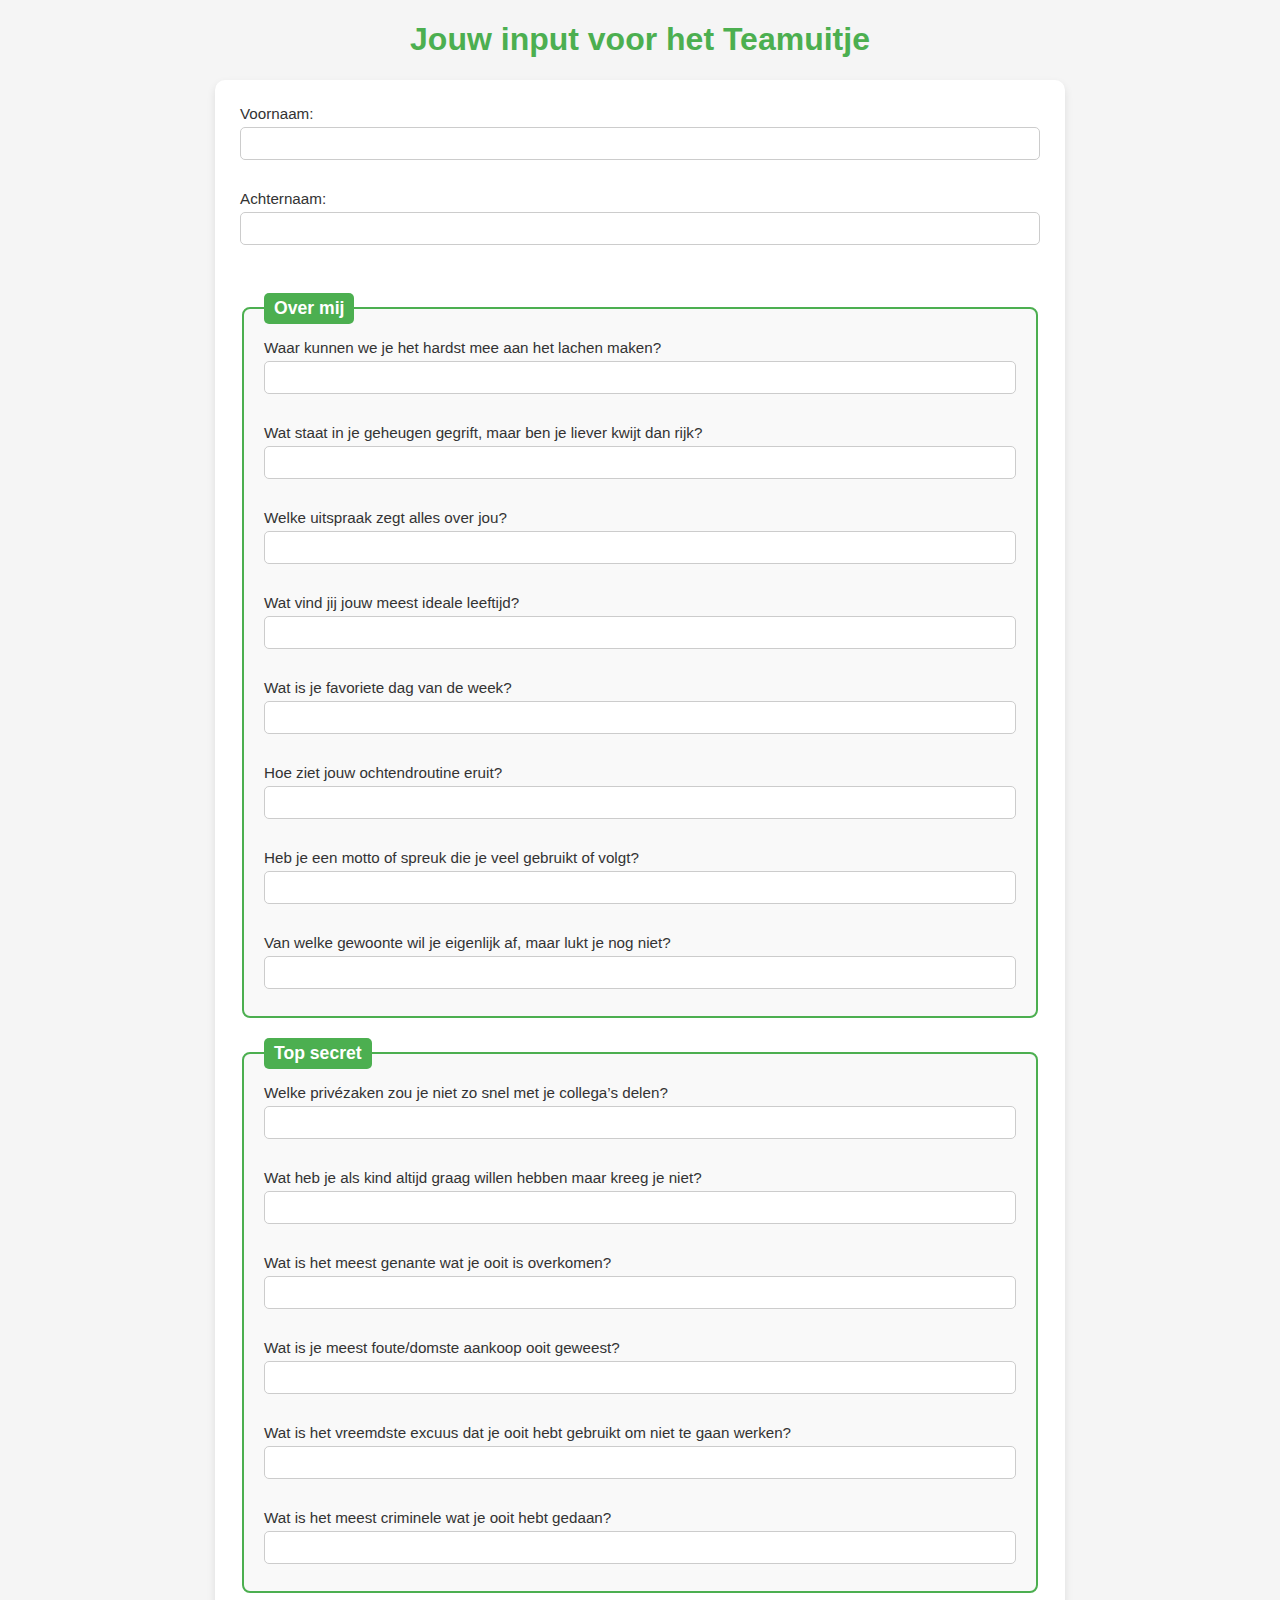
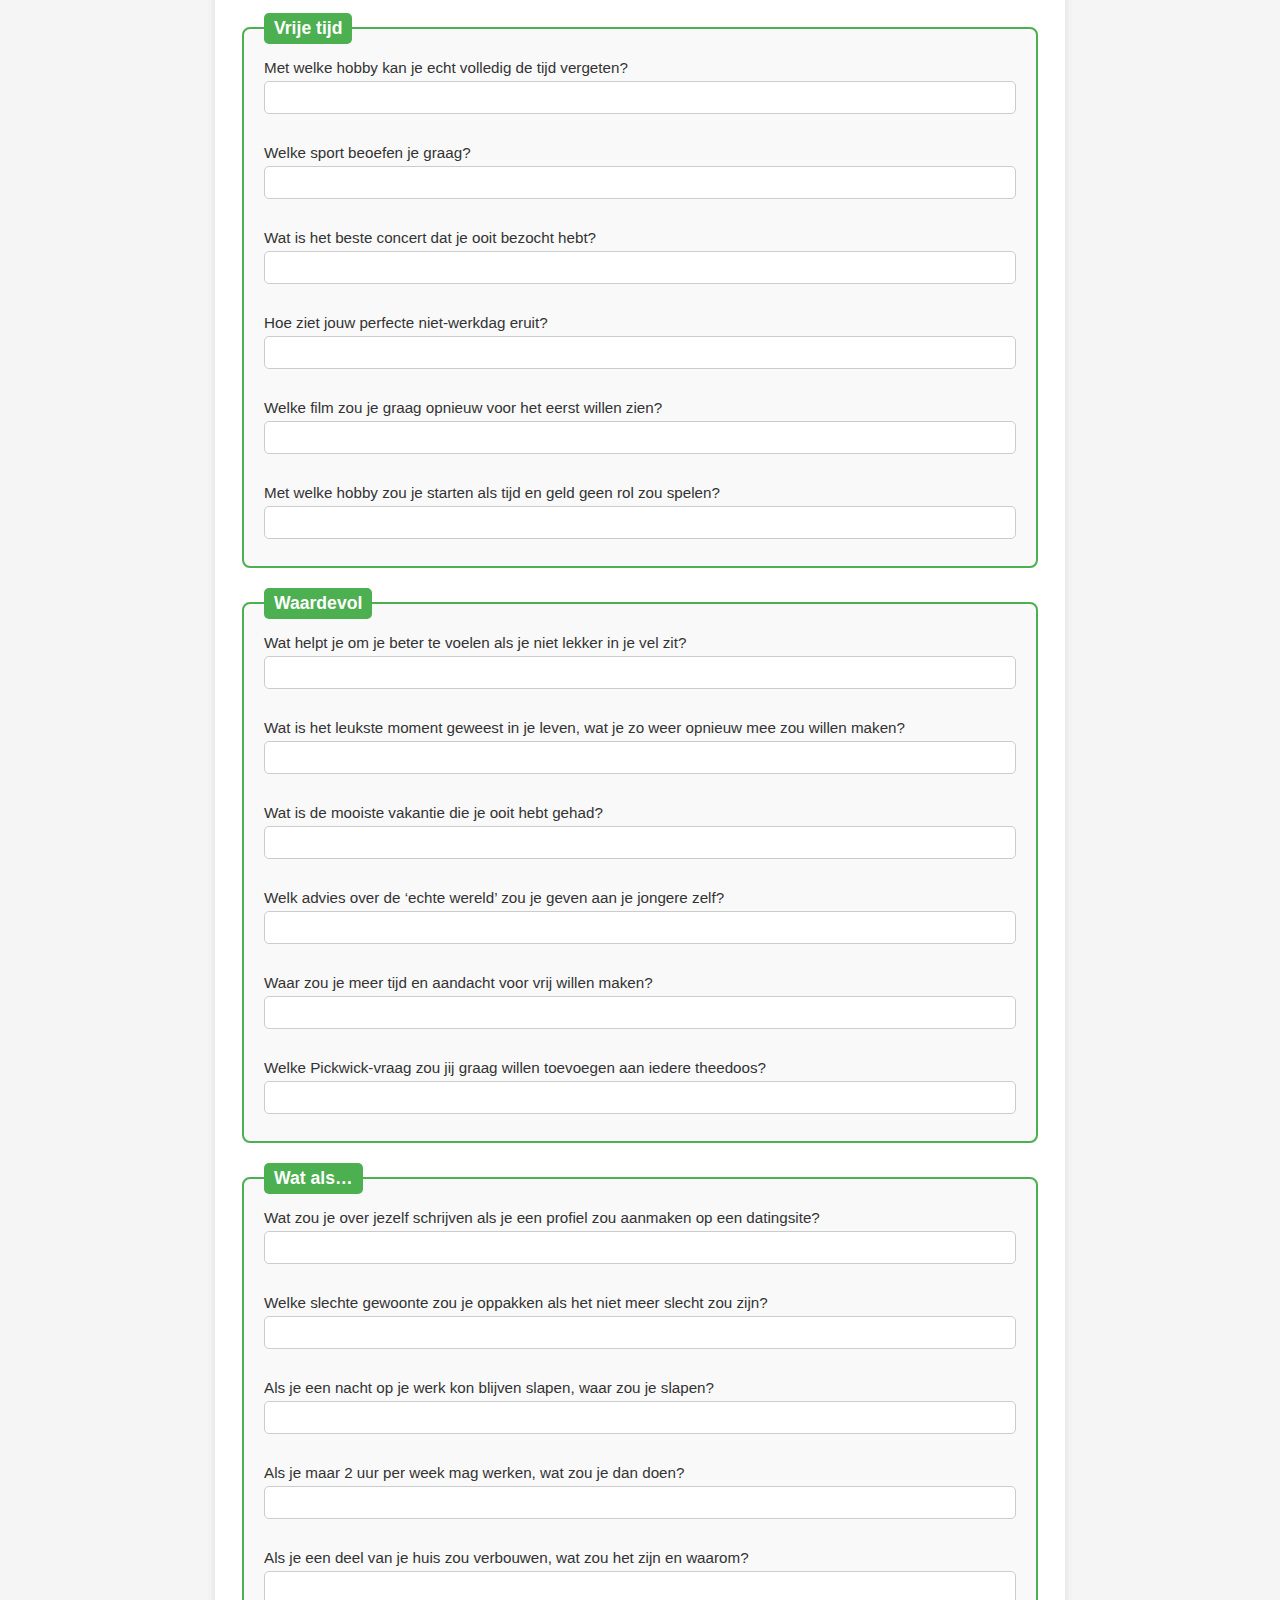
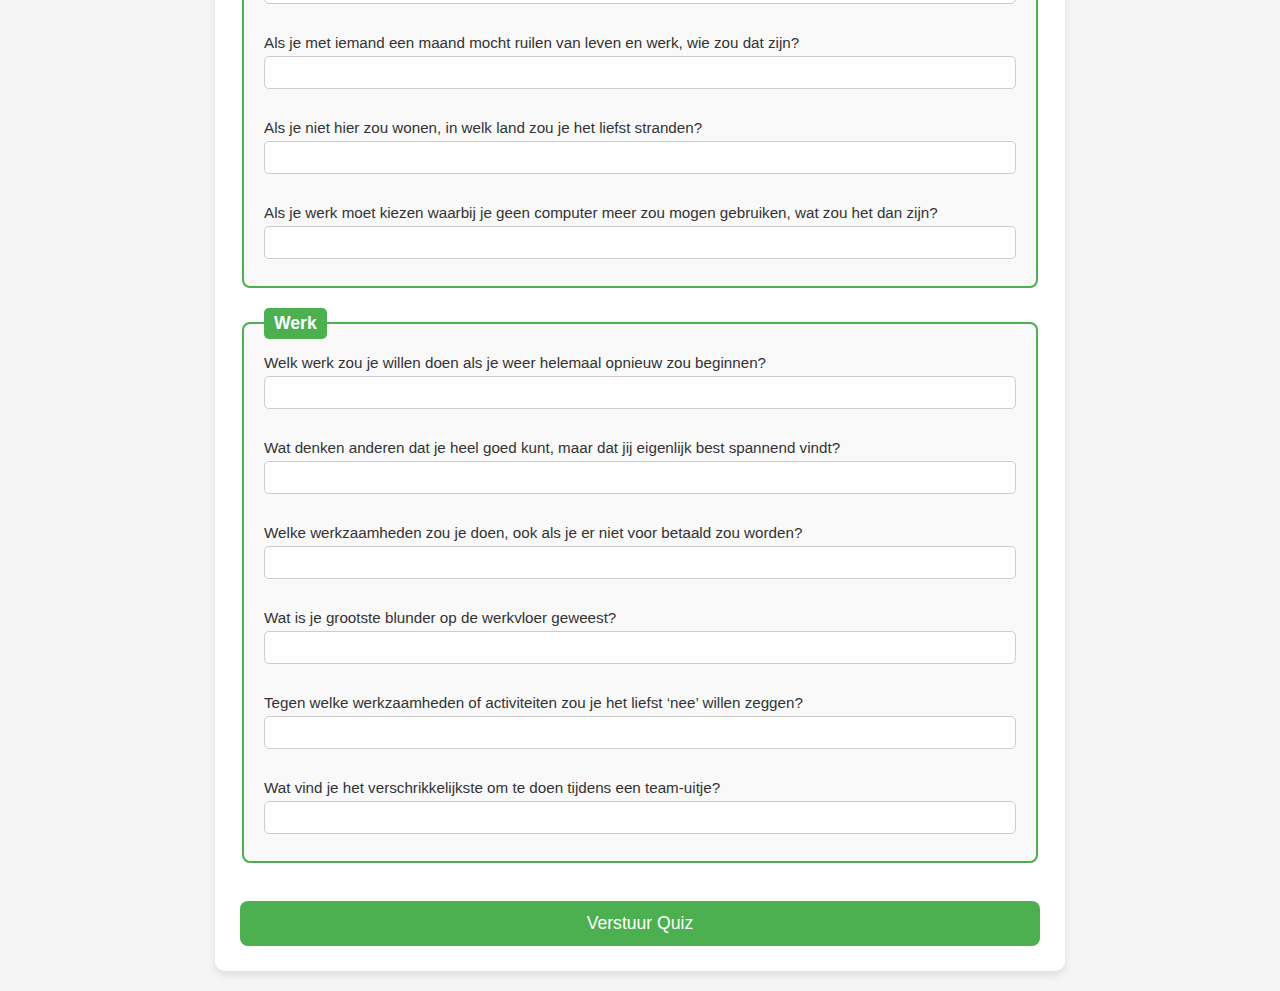
<file: index.html>
<!DOCTYPE html>
<html lang="nl">
<head>
  <meta charset="UTF-8">
  <meta name="viewport" content="width=device-width, initial-scale=1.0">
  <title>Teamuitje</title>
  <link rel="stylesheet" href="style.css">
</head>
<body>
  <h1>Jouw input voor het Teamuitje</h1>

  <form id="quizForm">
    <!-- Voornaam / Achternaam -->
    <label>Voornaam: <input type="text" name="voornaam" required></label><br>
    <label>Achternaam: <input type="text" name="achternaam" required></label><br><br>

    <!-- Rubriek 1: Over mij -->
    <fieldset>
      <legend>Over mij</legend>
      <label>Waar kunnen we je het hardst mee aan het lachen maken?<br>
        <input type="text" name="over_mij_1" >
      </label><br>
      <label>Wat staat in je geheugen gegrift, maar ben je liever kwijt dan rijk?<br>
        <input type="text" name="over_mij_2" >
      </label><br>
      <label>Welke uitspraak zegt alles over jou?<br>
        <input type="text" name="over_mij_3" >
      </label><br>
      <label>Wat vind jij jouw meest ideale leeftijd?<br>
        <input type="text" name="over_mij_4" >
      </label><br>
      <label>Wat is je favoriete dag van de week?<br>
        <input type="text" name="over_mij_5" >
      </label><br>
      <label>Hoe ziet jouw ochtendroutine eruit?<br>
        <input type="text" name="over_mij_6" >
      </label><br>
      <label>Heb je een motto of spreuk die je veel gebruikt of volgt?<br>
        <input type="text" name="over_mij_7" >
      </label><br>
      <label>Van welke gewoonte wil je eigenlijk af, maar lukt je nog niet?<br>
        <input type="text" name="over_mij_8" >
      </label>
    </fieldset>

    <!-- Rubriek 2: Top secret -->
    <fieldset>
      <legend>Top secret</legend>
      <label>Welke privézaken zou je niet zo snel met je collega’s delen?<br>
        <input type="text" name="top_secret_1" >
      </label><br>
      <label>Wat heb je als kind altijd graag willen hebben maar kreeg je niet?<br>
        <input type="text" name="top_secret_2" >
      </label><br>
      <label>Wat is het meest genante wat je ooit is overkomen?<br>
        <input type="text" name="top_secret_3" >
      </label><br>
      <label>Wat is je meest foute/domste aankoop ooit geweest?<br>
        <input type="text" name="top_secret_4" >
      </label><br>
      <label>Wat is het vreemdste excuus dat je ooit hebt gebruikt om niet te gaan werken?<br>
        <input type="text" name="top_secret_5" >
      </label><br>
      <label>Wat is het meest criminele wat je ooit hebt gedaan?<br>
        <input type="text" name="top_secret_6" >
      </label>
    </fieldset>

    <!-- Rubriek 3: Vrije tijd -->
    <fieldset>
      <legend>Vrije tijd</legend>
      <label>Met welke hobby kan je echt volledig de tijd vergeten?<br>
        <input type="text" name="vrije_tijd_1" >
      </label><br>
      <label>Welke sport beoefen je graag?<br>
        <input type="text" name="vrije_tijd_2" >
      </label><br>
      <label>Wat is het beste concert dat je ooit bezocht hebt?<br>
        <input type="text" name="vrije_tijd_3" >
      </label><br>
      <label>Hoe ziet jouw perfecte niet-werkdag eruit?<br>
        <input type="text" name="vrije_tijd_4" >
      </label><br>
      <label>Welke film zou je graag opnieuw voor het eerst willen zien?<br>
        <input type="text" name="vrije_tijd_5" >
      </label><br>
      <label>Met welke hobby zou je starten als tijd en geld geen rol zou spelen?<br>
        <input type="text" name="vrije_tijd_6" >
      </label>
    </fieldset>

    <!-- Rubriek 4: Waardevol -->
    <fieldset>
      <legend>Waardevol</legend>
      <label>Wat helpt je om je beter te voelen als je niet lekker in je vel zit?<br>
        <input type="text" name="waardevol_1" >
      </label><br>
      <label>Wat is het leukste moment geweest in je leven, wat je zo weer opnieuw mee zou willen maken?<br>
        <input type="text" name="waardevol_2" >
      </label><br>
      <label>Wat is de mooiste vakantie die je ooit hebt gehad?<br>
        <input type="text" name="waardevol_3" >
      </label><br>
      <label>Welk advies over de ‘echte wereld’ zou je geven aan je jongere zelf?<br>
        <input type="text" name="waardevol_4" >
      </label><br>
      <label>Waar zou je meer tijd en aandacht voor vrij willen maken?<br>
        <input type="text" name="waardevol_5" >
      </label><br>
      <label>Welke Pickwick-vraag zou jij graag willen toevoegen aan iedere theedoos?<br>
        <input type="text" name="waardevol_6" >
      </label>
    </fieldset>

    <!-- Rubriek 5: Wat als… -->
    <fieldset>
      <legend>Wat als…</legend>
      <label>Wat zou je over jezelf schrijven als je een profiel zou aanmaken op een datingsite?<br>
        <input type="text" name="wat_als_1" >
      </label><br>
      <label>Welke slechte gewoonte zou je oppakken als het niet meer slecht zou zijn?<br>
        <input type="text" name="wat_als_2" >
      </label><br>
      <label>Als je een nacht op je werk kon blijven slapen, waar zou je slapen?<br>
        <input type="text" name="wat_als_3" >
      </label><br>
      <label>Als je maar 2 uur per week mag werken, wat zou je dan doen?<br>
        <input type="text" name="wat_als_4" >
      </label><br>
      <label>Als je een deel van je huis zou verbouwen, wat zou het zijn en waarom?<br>
        <input type="text" name="wat_als_5" >
      </label><br>
      <label>Als je met iemand een maand mocht ruilen van leven en werk, wie zou dat zijn?<br>
        <input type="text" name="wat_als_6" >
      </label><br>
      <label>Als je niet hier zou wonen, in welk land zou je het liefst stranden?<br>
        <input type="text" name="wat_als_7" >
      </label><br>
      <label>Als je werk moet kiezen waarbij je geen computer meer zou mogen gebruiken, wat zou het dan zijn?<br>
        <input type="text" name="wat_als_8" >
      </label>
    </fieldset>

    <!-- Rubriek 6: Werk -->
    <fieldset>
      <legend>Werk</legend>
      <label>Welk werk zou je willen doen als je weer helemaal opnieuw zou beginnen?<br>
        <input type="text" name="werk_1" >
      </label><br>
      <label>Wat denken anderen dat je heel goed kunt, maar dat jij eigenlijk best spannend vindt?<br>
        <input type="text" name="werk_2" >
      </label><br>
      <label>Welke werkzaamheden zou je doen, ook als je er niet voor betaald zou worden?<br>
        <input type="text" name="werk_3" >
      </label><br>
      <label>Wat is je grootste blunder op de werkvloer geweest?<br>
        <input type="text" name="werk_4" >
      </label><br>
      <label>Tegen welke werkzaamheden of activiteiten zou je het liefst ‘nee’ willen zeggen?<br>
        <input type="text" name="werk_5" >
      </label><br>
      <label>Wat vind je het verschrikkelijkste om te doen tijdens een team-uitje?<br>
        <input type="text" name="werk_6" >
      </label>
    </fieldset>

    <br>
    <button type="submit">Verstuur Quiz</button>
  </form>

  <script src="script.js"></script>
</body>
</html>
</file>
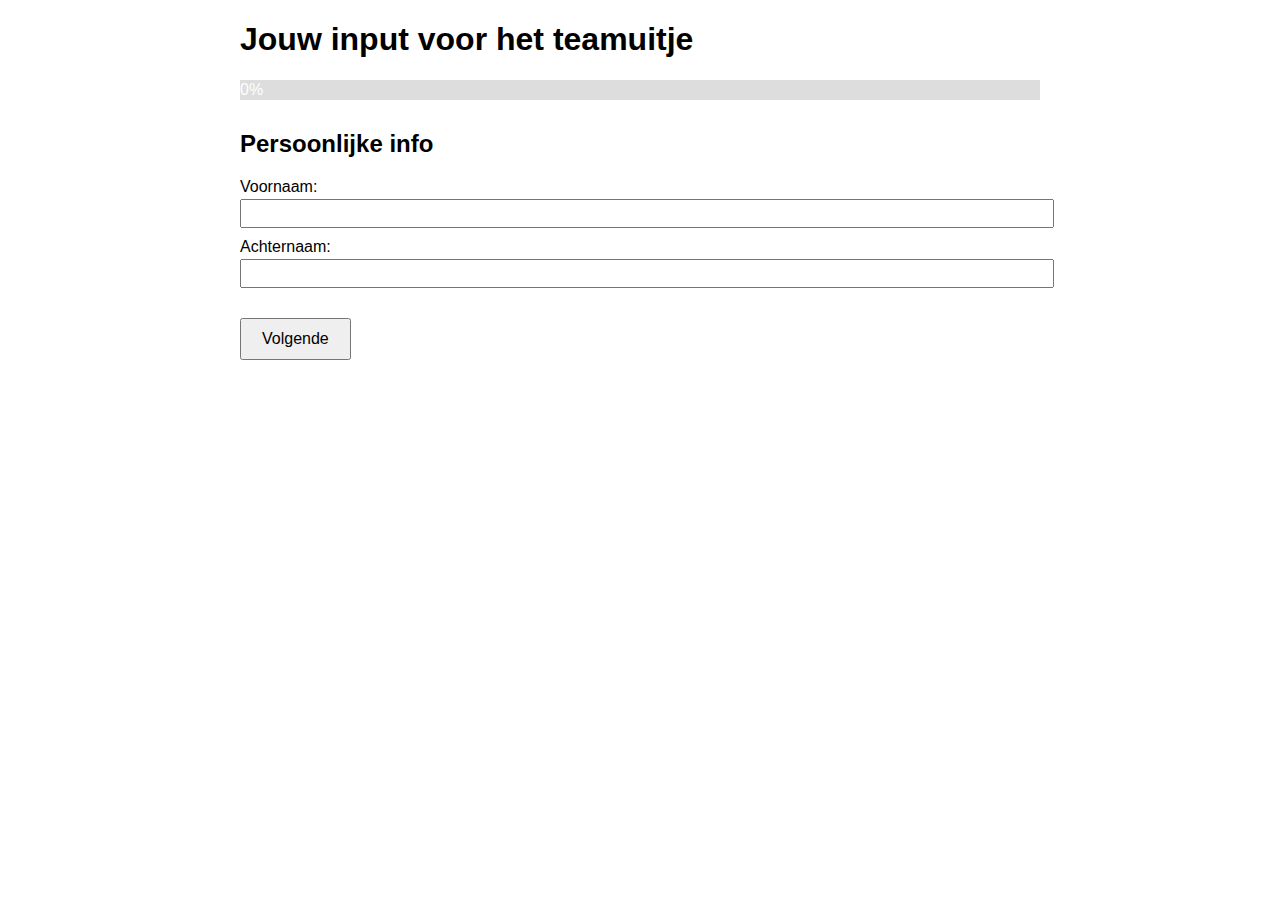
<file: Teamuitje.html>
<!DOCTYPE html>
<html lang="nl">
<head>
<meta charset="UTF-8">
<title>Teamuitje</title>
<style>
  body { font-family: Arial, sans-serif; max-width: 800px; margin: auto; }
  h2 { margin-top: 30px; }
  .rubriek { margin-bottom: 20px; display: none; }
  .rubriek.active { display: block; }
  .vraag { margin-bottom: 10px; }
  input, textarea { width: 100%; padding: 5px; margin-top: 3px; }
  button { padding: 10px 20px; font-size: 16px; margin-top: 20px; }
  /* Voortgangsbalk */
  #progressContainer { width: 100%; background-color: #ddd; margin-bottom: 20px; }
  #progressBar { width: 0%; height: 20px; background-color: #4CAF50; text-align: center; color: white; line-height: 20px; }
</style>
</head>
<body>

<h1>Jouw input voor het teamuitje</h1>

<!-- Voortgangsbalk -->
<div id="progressContainer">
  <div id="progressBar">0%</div>
</div>

<form id="quizForm">

  <!-- Rubriek 0: Persoonlijke info -->
  <div class="rubriek active" id="rubriek0">
    <h2>Persoonlijke info</h2>
    <div class="vraag"><label>Voornaam:</label><input type="text" id="voornaam" required></div>
    <div class="vraag"><label>Achternaam:</label><input type="text" id="achternaam" required></div>
    <button type="button" onclick="nextRubriek(0)">Volgende</button>
  </div>

  <!-- Rubriek 1: Over mij -->
  <div class="rubriek" id="rubriek1">
    <h2>Rubriek 1: Over mij</h2>
    <div class="vraag"><label>Waar kunnen we je het hardst mee aan het lachen maken?</label><textarea id="vraag1"></textarea></div>
    <div class="vraag"><label>Wat staat in je geheugen gegrift, maar ben je liever kwijt dan rijk?</label><textarea id="vraag2"></textarea></div>
    <div class="vraag"><label>Welke uitspraak zegt alles over jou?</label><textarea id="vraag3"></textarea></div>
    <div class="vraag"><label>Wat vind jij jouw meest ideale leeftijd?</label><textarea id="vraag4"></textarea></div>
    <div class="vraag"><label>Wat is je favoriete dag van de week?</label><textarea id="vraag5"></textarea></div>
    <div class="vraag"><label>Hoe ziet jouw ochtendroutine eruit?</label><textarea id="vraag6"></textarea></div>
    <div class="vraag"><label>Heb je een motto of spreuk die je veel gebruikt of volgt?</label><textarea id="vraag7"></textarea></div>
    <div class="vraag"><label>Van welke gewoonte wil je eigenlijk af, maar lukt je nog niet?</label><textarea id="vraag8"></textarea></div>
    <button type="button" onclick="nextRubriek(1)">Volgende</button>
  </div>

  <!-- Rubriek 2: Top secret -->
  <div class="rubriek" id="rubriek2">
    <h2>Rubriek 2: Top secret</h2>
    <div class="vraag"><label>Welke privézaken zou je niet zo snel met je collega’s delen?</label><textarea id="vraag9"></textarea></div>
    <div class="vraag"><label>Wat heb je als kind altijd graag willen hebben maar kreeg je niet?</label><textarea id="vraag10"></textarea></div>
    <div class="vraag"><label>Wat is het meest genante wat je ooit is overkomen?</label><textarea id="vraag11"></textarea></div>
    <div class="vraag"><label>Wat is je meest foute/domste aankoop ooit geweest?</label><textarea id="vraag12"></textarea></div>
    <div class="vraag"><label>Wat is het vreemdste excuus dat je ooit hebt gebruikt om niet te gaan werken?</label><textarea id="vraag13"></textarea></div>
    <div class="vraag"><label>Wat is het meest criminele wat je ooit hebt gedaan?</label><textarea id="vraag14"></textarea></div>
    <button type="button" onclick="nextRubriek(2)">Volgende</button>
  </div>

  <!-- Rubriek 3: Vrije tijd -->
  <div class="rubriek" id="rubriek3">
    <h2>Rubriek 3: Vrije tijd</h2>
    <div class="vraag"><label>Met welke hobby kan je echt volledig de tijd vergeten?</label><textarea id="vraag15"></textarea></div>
    <div class="vraag"><label>Welke sport beoefen je graag?</label><textarea id="vraag16"></textarea></div>
    <div class="vraag"><label>Wat is het beste concert dat je ooit bezocht hebt?</label><textarea id="vraag17"></textarea></div>
    <div class="vraag"><label>Hoe ziet jouw perfecte niet-werkdag eruit?</label><textarea id="vraag18"></textarea></div>
    <div class="vraag"><label>Welke film zou je graag opnieuw voor het eerst willen zien?</label><textarea id="vraag19"></textarea></div>
    <div class="vraag"><label>Met welke hobby zou je starten als tijd en geld geen rol zou spelen?</label><textarea id="vraag20"></textarea></div>
    <button type="button" onclick="nextRubriek(3)">Volgende</button>
  </div>

  <!-- Rubriek 4: Waardevol -->
  <div class="rubriek" id="rubriek4">
    <h2>Rubriek 4: Waardevol</h2>
    <div class="vraag"><label>Wat helpt je om je beter te voelen als je niet lekker in je vel zit?</label><textarea id="vraag21"></textarea></div>
    <div class="vraag"><label>Wat is het leukste moment geweest in je leven, wat je zo weer opnieuw mee zou willen maken?</label><textarea id="vraag22"></textarea></div>
    <div class="vraag"><label>Wat is de mooiste vakantie die je ooit hebt gehad?</label><textarea id="vraag23"></textarea></div>
    <div class="vraag"><label>Welk advies over de ‘echte wereld’ zou je geven aan je jongere zelf?</label><textarea id="vraag24"></textarea></div>
    <div class="vraag"><label>Waar zou je meer tijd en aandacht voor vrij willen maken?</label><textarea id="vraag25"></textarea></div>
    <div class="vraag"><label>Welke Pickwick-vraag zou jij graag willen toevoegen aan iedere theedoos?</label><textarea id="vraag26"></textarea></div>
    <button type="button" onclick="nextRubriek(4)">Volgende</button>
  </div>

  <!-- Rubriek 5: Wat als… -->
  <div class="rubriek" id="rubriek5">
    <h2>Rubriek 5: Wat als…</h2>
    <div class="vraag"><label>Wat zou je over jezelf schrijven als je een profiel zou aanmaken op een datingsite?</label><textarea id="vraag27"></textarea></div>
    <div class="vraag"><label>Welke slechte gewoonte zou je oppakken als het niet meer slecht zou zijn?</label><textarea id="vraag28"></textarea></div>
    <div class="vraag"><label>Als je een nacht op je werk kon blijven slapen, waar zou je slapen?</label><textarea id="vraag29"></textarea></div>
    <div class="vraag"><label>Als je maar 2 uur per week mag werken, wat zou je dan doen?</label><textarea id="vraag30"></textarea></div>
    <div class="vraag"><label>Als je een deel van je huis zou verbouwen, wat zou het zijn en waarom?</label><textarea id="vraag31"></textarea></div>
    <div class="vraag"><label>Als je met iemand een maand mocht ruilen van leven en werk, wie zou dat zijn?</label><textarea id="vraag32"></textarea></div>
    <div class="vraag"><label>Als je niet hier zou wonen, in welk land zou je het liefst stranden?</label><textarea id="vraag33"></textarea></div>
    <div class="vraag"><label>Als je werk moet kiezen waarbij je geen computer meer zou mogen gebruiken, wat zou het dan zijn?</label><textarea id="vraag34"></textarea></div>
    <button type="button" onclick="nextRubriek(5)">Volgende</button>
  </div>

  <!-- Rubriek 6: Werk -->
  <div class="rubriek" id="rubriek6">
    <h2>Rubriek 6: Werk</h2>
    <div class="vraag"><label>Welk werk zou je willen doen als je weer helemaal opnieuw zou beginnen?</label><textarea id="vraag35"></textarea></div>
    <div class="vraag"><label>Wat denken anderen dat je heel goed kunt, maar dat jij eigenlijk best spannend vindt?</label><textarea id="vraag36"></textarea></div>
    <div class="vraag"><label>Welke werkzaamheden zou je doen, ook als je er niet voor betaald zou worden?</label><textarea id="vraag37"></textarea></div>
    <div class="vraag"><label>Wat is je grootste blunder op de werkvloer geweest?</label><textarea id="vraag38"></textarea></div>
    <div class="vraag"><label>Tegen welke werkzaamheden of activiteiten zou je het liefst ‘nee’ willen zeggen?</label><textarea id="vraag39"></textarea></div>
    <div class="vraag"><label>Wat vind je het verschrikkelijkste om te doen tijdens een team-uitje?</label><textarea id="vraag40"></textarea></div>
    <button type="submit">Verstuur Quiz</button>
  </div>

</form>

<script>
const totalRubrieken = 6; // exclusief persoonlijke info

// Update voortgangsbalk
function updateProgress(currentRubriek) {
  const percent = Math.round((currentRubriek / totalRubrieken) * 100);
  const bar = document.getElementById('progressBar');
  bar.style.width = percent + '%';
  bar.textContent = percent + '%';
}

// Functie om naar de volgende rubriek te gaan
function nextRubriek(current) {
  const rubriek = document.getElementById('rubriek'+current);
  const textareas = rubriek.querySelectorAll('textarea');
  let answered = Array.from(textareas).some(t => t.value.trim() !== '');
  
  if(current === 0) answered = document.getElementById('voornaam').value.trim() !== '' && document.getElementById('achternaam').value.trim() !== '';

  if(!answered) {
    alert('Vul minstens één veld in deze rubriek in voordat je verdergaat.');
    return;
  }

  rubriek.classList.remove('active');
  const next = document.getElementById('rubriek'+(current+1));
  if(next) next.classList.add('active');
  updateProgress(current);
}

// Verzenden van formulier
document.getElementById('quizForm').addEventListener('submit', function(e){
  e.preventDefault();

  const formData = {
    voornaam: document.getElementById('voornaam').value,
    achternaam: document.getElementById('achternaam').value
  };

  for(let i=1; i<=40; i++){
    formData['vraag'+i] = document.getElementById('vraag'+i).value;
  }

  fetch('https://script.google.com/macros/s/AKfycbyYMBHjV9t4aFRMLZfkrX4YeraTGEpXNa-dsQ0iDXymlivANI3wMnAsdRvQsB0jkG2x/exec', {
    method: 'POST',
    headers: {'Content-Type': 'application/json'},
    body: JSON.stringify(formData)
  })
  .then(response => response.json())
  .then(data => {
    if(data.result === "success"){
      alert('Je inzending is succesvol verstuurd! 🎉');
      document.getElementById('quizForm').reset();
      document.querySelectorAll('.rubriek').forEach(r => r.classList.remove('active'));
      document.getElementById('rubriek0').classList.add('active');
      updateProgress(0);
    } else {
      alert('Er is een fout opgetreden: ' + data.message);
      console.error('Serverfout:', data);
    }
  })
  .catch(error => {
    alert('Er ging iets mis bij het versturen. Bekijk de console voor details.');
    console.error('Fetch-fout:', error);
  });
});

// Init voortgangsbalk
updateProgress(0);
</script>

</body>
</html>
</file>
<file: style.css>
/* style.css */

/* Algemene body stijl */
body {
    font-family: Arial, sans-serif;
    background-color: #f5f5f5;
    margin: 20px;
    padding: 0;
    color: #333;
}

/* Titel */
h1 {
    text-align: center;
    color: #4CAF50;
}

/* Formulier */
form {
    max-width: 800px;
    margin: 0 auto;
    background-color: #ffffff;
    padding: 25px;
    border-radius: 10px;
    box-shadow: 0 4px 8px rgba(0,0,0,0.1);
}

/* Fieldsets */
fieldset {
    border: 2px solid #4CAF50;
    border-radius: 8px;
    padding: 15px 20px;
    margin-bottom: 20px;
    background-color: #f9f9f9;
}

/* Legenda */
legend {
    font-weight: bold;
    font-size: 1.1em;
    color: #ffffff;
    background-color: #4CAF50;
    padding: 5px 10px;
    border-radius: 5px;
}

/* Labels */
label {
    display: block;
    margin-bottom: 12px;
    font-size: 0.95em;
}

/* Inputs */
input[type="text"] {
    width: 100%;
    padding: 8px 10px;
    margin-top: 5px;
    border: 1px solid #ccc;
    border-radius: 5px;
    box-sizing: border-box;
}

/* Submit button */
button[type="submit"] {
    display: block;
    width: 100%;
    padding: 12px;
    background-color: #4CAF50;
    color: white;
    font-size: 1.1em;
    border: none;
    border-radius: 8px;
    cursor: pointer;
    transition: background-color 0.3s ease;
}

button[type="submit"]:hover {
    background-color: #45a049;
}

.hidden {
  display: none;
}

/* Kleinere schermen */
@media (max-width: 600px) {
    form {
        padding: 15px;
    }
    legend {
        font-size: 1em;
    }
}
</file>
